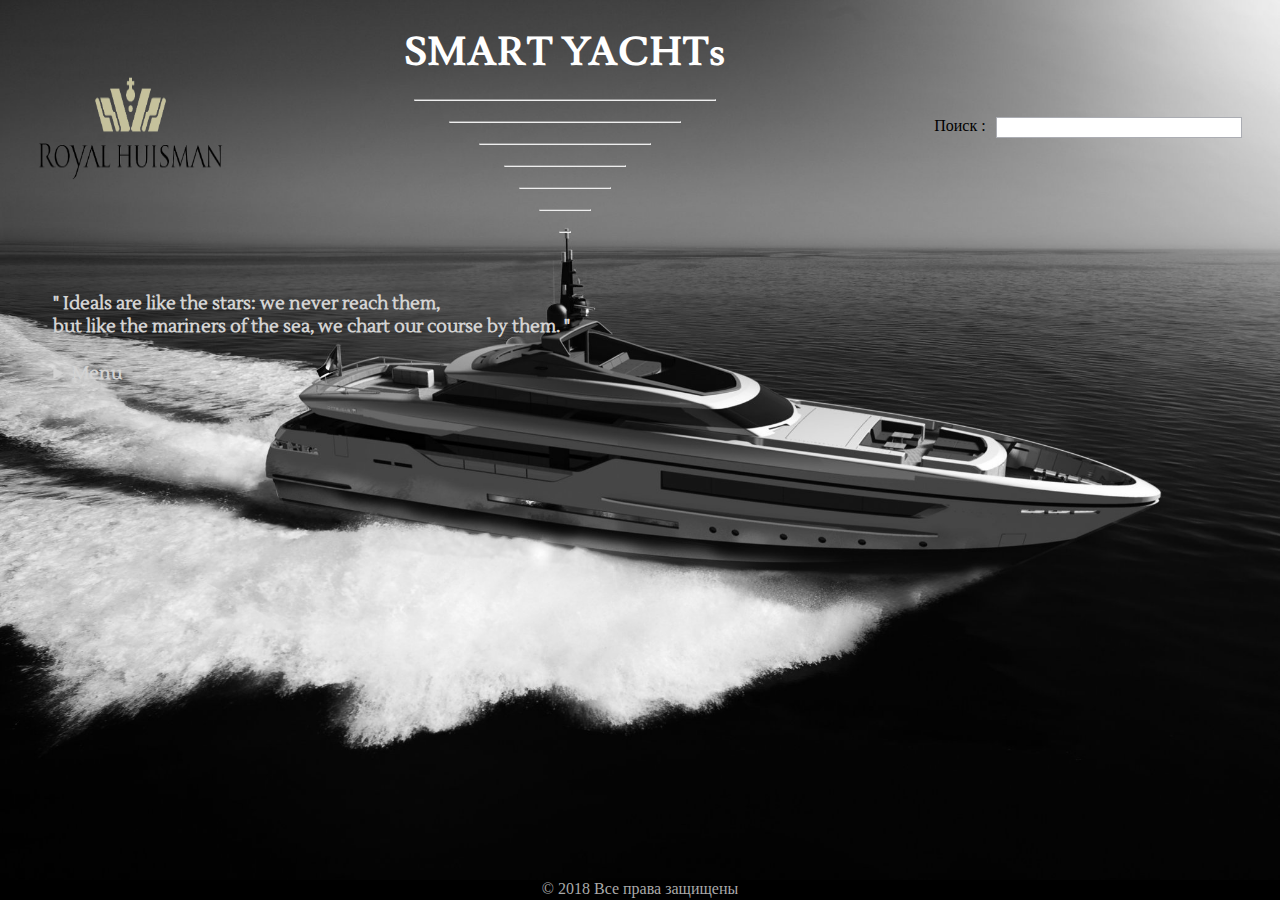
<file: index.html>
<!DOCTYPE html>
<html lang="en">
<head>
    <meta charset="UTF-8">
     <meta name="viewport" content="width=device-width, initial-scale=1, shrink-to-fit=no">
    <title>Main</title>
     <link href="https://fonts.googleapis.com/css?family=Abril+Fatface|Anton|Arbutus+Slab|Cinzel|Dancing+Script|Lusitana|Noticia+Text|Shrikhand|Sumana" rel="stylesheet">
 <link href="https://fonts.googleapis.com/css?family=Abril+Fatface|Allura|Anton|Arbutus+Slab|Cinzel|Dancing+Script|Lusitana|Lustria|Montserrat+Alternates|Noticia+Text|Shrikhand|Sumana" rel="stylesheet">
    <link rel="stylesheet" type="text/css" href="style.css">
    
    </head>
<body link="black" vlink="#000" alink="black" bgcolor="black">
   <header>
	<div class="header-left"><img src="23.png" 
    width="185" height="105" ></div>
	<div class="header-center">
		<h1> <center>SMART YACHTs <hr align="center" width="300" >
     <hr align="center" width="230" > 
    <hr align="center" width="170" >
     <hr align="center" width="120" >
     <hr align="center" width="90" >
     <hr align="center" width="50" >
     <hr align="center" width="10" >
      </center></h1>
	</div>
	<div class="header-right"><form action="login.php" method="post" id="enter">
   <div class="form-item">
     <span class="label">Поиск :</span>
     <span class="field"><input type="text" name="login" value="" class="form-text"></span>
   </div>
        </form></div>
</header>
   
   

    <div id="content"><h3> " Ideals are like the stars: we never reach them,<br> but like the mariners of the sea, we chart our course by them. "</h3> 
    <h4>  <details><br>
   <summary>Menu</summary>
        <p><a href="Catalog.html"><h2>Сatalogue</h2></a></p>
        <p><a href="Products.html"> <h2>Products</h2></a></p>
        <p><a href="Contacts.html"><h2>Contact us</h2></a></p>
         <p><a href="Boot.html"><h2>Special offer</h2></a></p>
        </details></h4>
    </div> 

    <div id="footer">© 2018 Все права защищены</div>
       
</body>
</html>
</file>
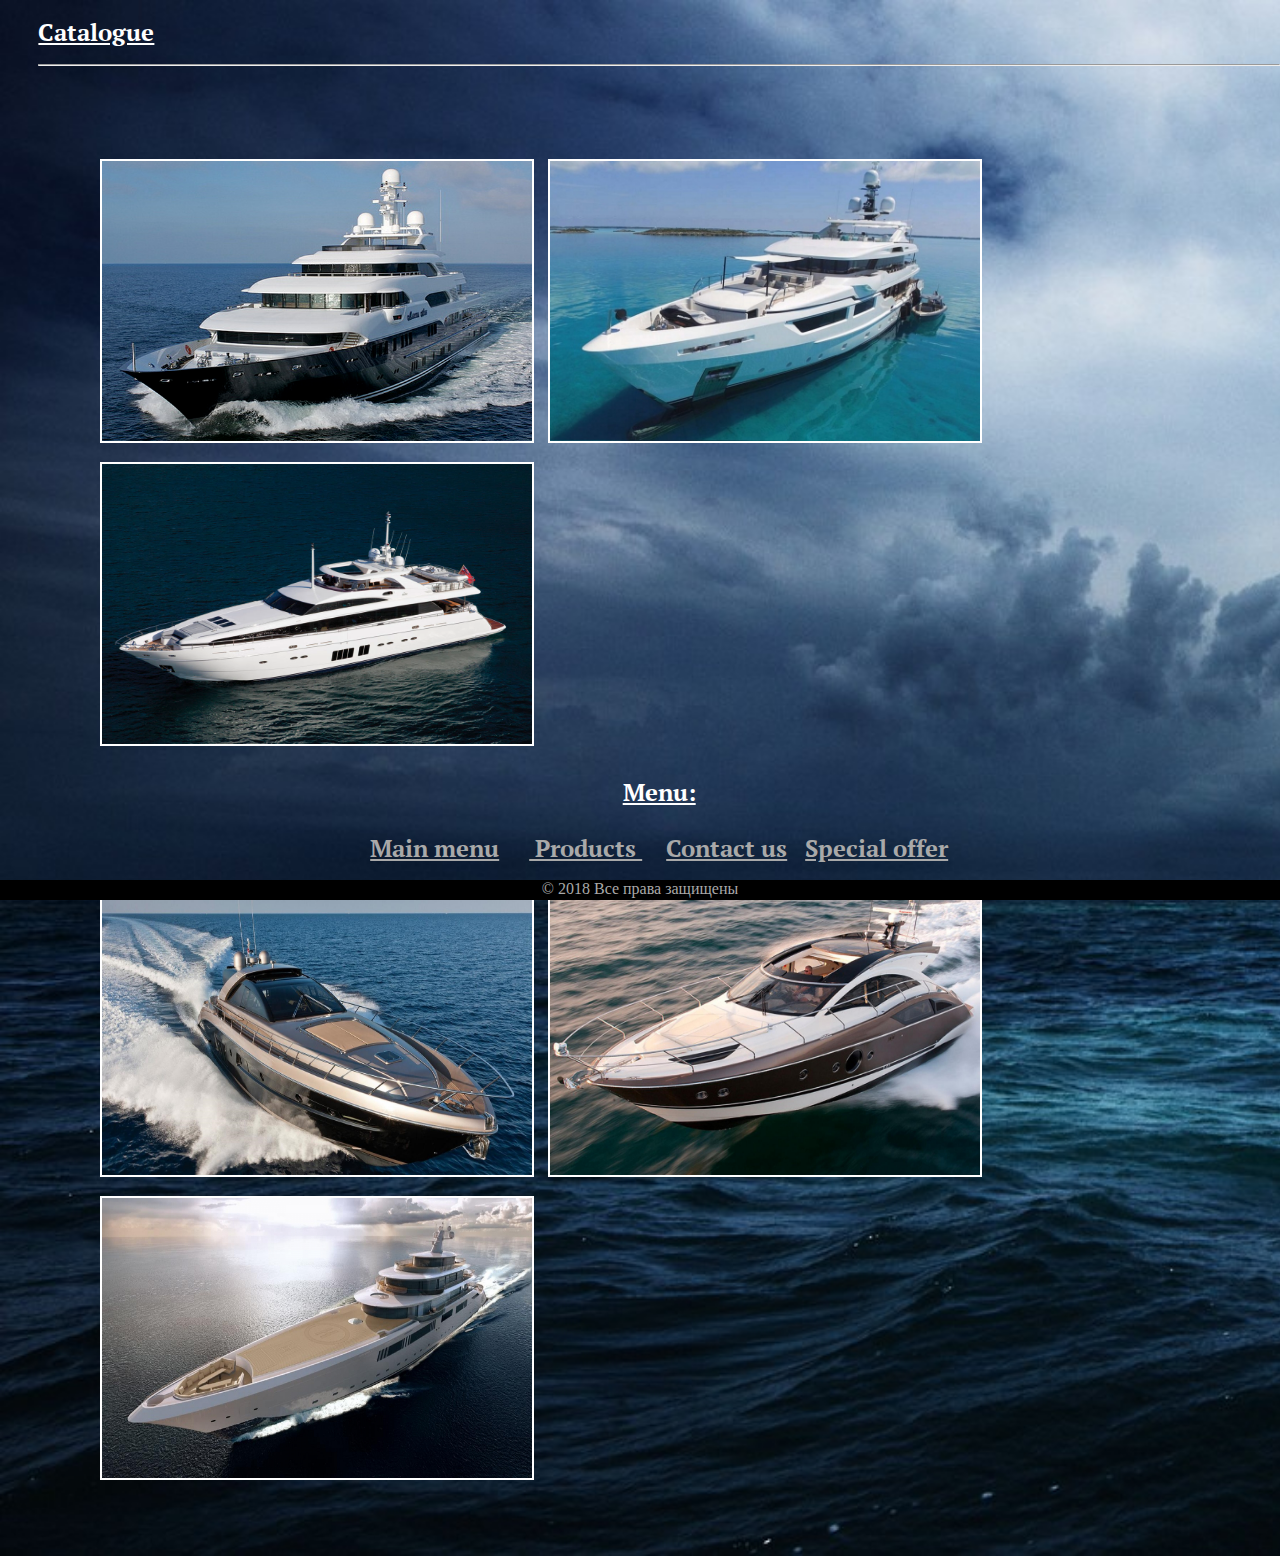
<file: Catalog.html>
<!DOCTYPE html>
<html lang="en">
<head>
    <meta charset="UTF-8">
     <meta name="viewport" content="width=device-width, initial-scale=1, shrink-to-fit=no">
    <title>Catalogue</title>
    <link rel="stylesheet" type="text/css" href="styleCatalog.css">
     <link href="https://fonts.googleapis.com/css?family=PT+Serif" rel="stylesheet">
</head>
<body link="darkgray" vlink="#cecece" alink="black" bgcolor="black">
       <h1> <u>Сatalogue </u></h1>
      <hr> 
      <br>
      
       <div class="line">
  <p class="thumb">
      <td class="leftcol"><a href="1.jpg." ><img src="1.jpg" alt="Фотография 1" width="430" height="280"></a></td>
    <td class="leftcol"><a href="2.jpg" ><img src="2.jpg" alt="Фотография 2" width="430" height="280"></a></td>
   <td class="leftcol"> <a href="3.jpg" ><img src="3.jpg" alt="Фотография 3" width="430" height="280"></a></td>
   
    <h1><u> <center> Menu: </center></u>
        <p><center><a href="index.htmln">Main menu</a>&nbsp; &nbsp; &nbsp;<a href="Products.html"> Products </a>&nbsp;&nbsp;&nbsp; <a href="Contacts.html">Contact us</a>&nbsp;&nbsp;&nbsp;<a href="Boot.html">Special offer</a></center></p></h1>

  
  <p class="thumb">
    <td class="leftcol"><a href="4.jpg" ><img src="4.jpg" alt="Фотография 1" width="430" height="280"></a></td>
    <td class="leftcol"><a href="5.jpg" ><img src="5.jpg" alt="Фотография 2" width="430" height="280"></a></td>
   <td class="leftcol"><a href="6.jpg" > <img src="6.jpg" alt="Фотография 3" width="430" height="280"></a></td>
     
    </div>
      
           <div id="footer">© 2018 Все права защищены</div>
       

        
    
</body>
</html>
</file>
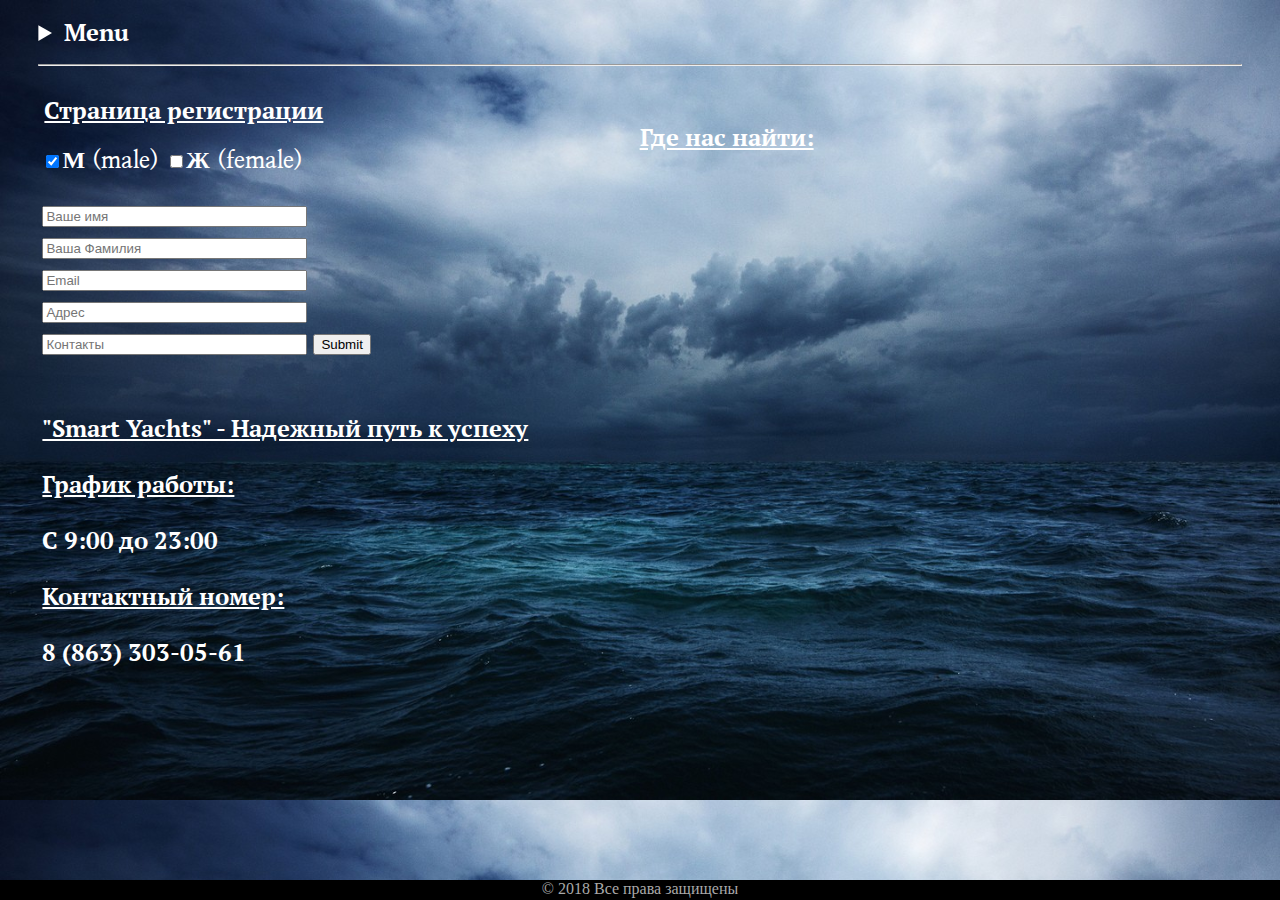
<file: Contacts.html>
<!DOCTYPE html>
<html lang="en">
<head>
    <meta charset="UTF-8">
     <meta name="viewport" content="width=device-width, initial-scale=1, shrink-to-fit=no">
    <title>Contacts</title>
     <link href="https://fonts.googleapis.com/css?family=PT+Serif" rel="stylesheet">
       <link href="https://fonts.googleapis.com/css?family=Barlow+Condensed|Dancing+Script|Dhurjati|Nanum+Myeongjo|PT+Serif|Slabo+27px" rel="stylesheet">
        <link rel="stylesheet" type="text/css" href="styleContacts.css">
</head>
<body link="darkgray" vlink="#cecece" alink="black" bgcolor="black">
    <div id="header" class=line>
    <h1> <details>
   <summary>Menu</summary>
       <p><a href="index.html">Main menu</a></p>
       <p><a href="Catalog.html">Сatalogue</a></p>
        <p><a href="Products.html"> Products</a></p>
        <p><a href="Boot.html"> Special offer</a></p>
         </details> </h1> 
        <hr> </div>
         
      <div id="content">
    <table width="100%" cellspacing="0" cellpadding="4" border="0">
   <tr>
    <td  class="dino"> <h1> <form action="" ><legend> <u> Страница регистрации</u></legend> 
       <h2> <input type="checkbox" checked="checked">М (male)
    <input type="checkbox" >Ж (female) </h2>
       <input type="text"  size="30" placeholder="Ваше имя" color="White" > <br>
 <input type="text" width="10" size="30" placeholder="Ваша Фамилия" color="White" > <br>
 <input type="text" width="10" size="30" placeholder="Email" color="White" > <br>
   <input type="text" width="10" size="30" placeholder="Адрес" color="White" > <br>
        <input type="text" width="10" size="30" placeholder="Контакты" color="White" > 
         <input type="submit" width="10" size="30" placeholder="Отправить заявку" color="White" > 
        <br>
        <br>
        <p><u>
            "Smart Yachts" - Надежный путь к успеху</u></p>
            <p><u>График работы:</u></p>
            С 9:00 до 23:00
             <p><u>Контактный номер:</u></p>
             8 (863) 303-05-61
        
        </form> </h1></td>
        
    <td> <h1> <form action="" ><legend> <u>Где нас найти:</u> </legend> <br>
       <iframe src="https://www.google.com/maps/embed?pb=!1m16!1m12!1m3!1d43369.42718345467!2d39.660607812578604!3d47.20505256484887!2m3!1f0!2f0!3f0!3m2!1i1024!2i768!4f13.1!2m1!1z0Y_RhdGCINC60LvRg9CxINGA0L7RgdGC0L7Qsg!5e0!3m2!1sru!2sru!4v1518266886495" width="600" height="450" frameborder="0" style="border:0" allowfullscreen> </iframe>
        </form></h1></td>
   </tr>
  </table>
    </div>
   <div id="footer"> © 2018 Все права защищены  </div>  
</body>
</html>
</file>
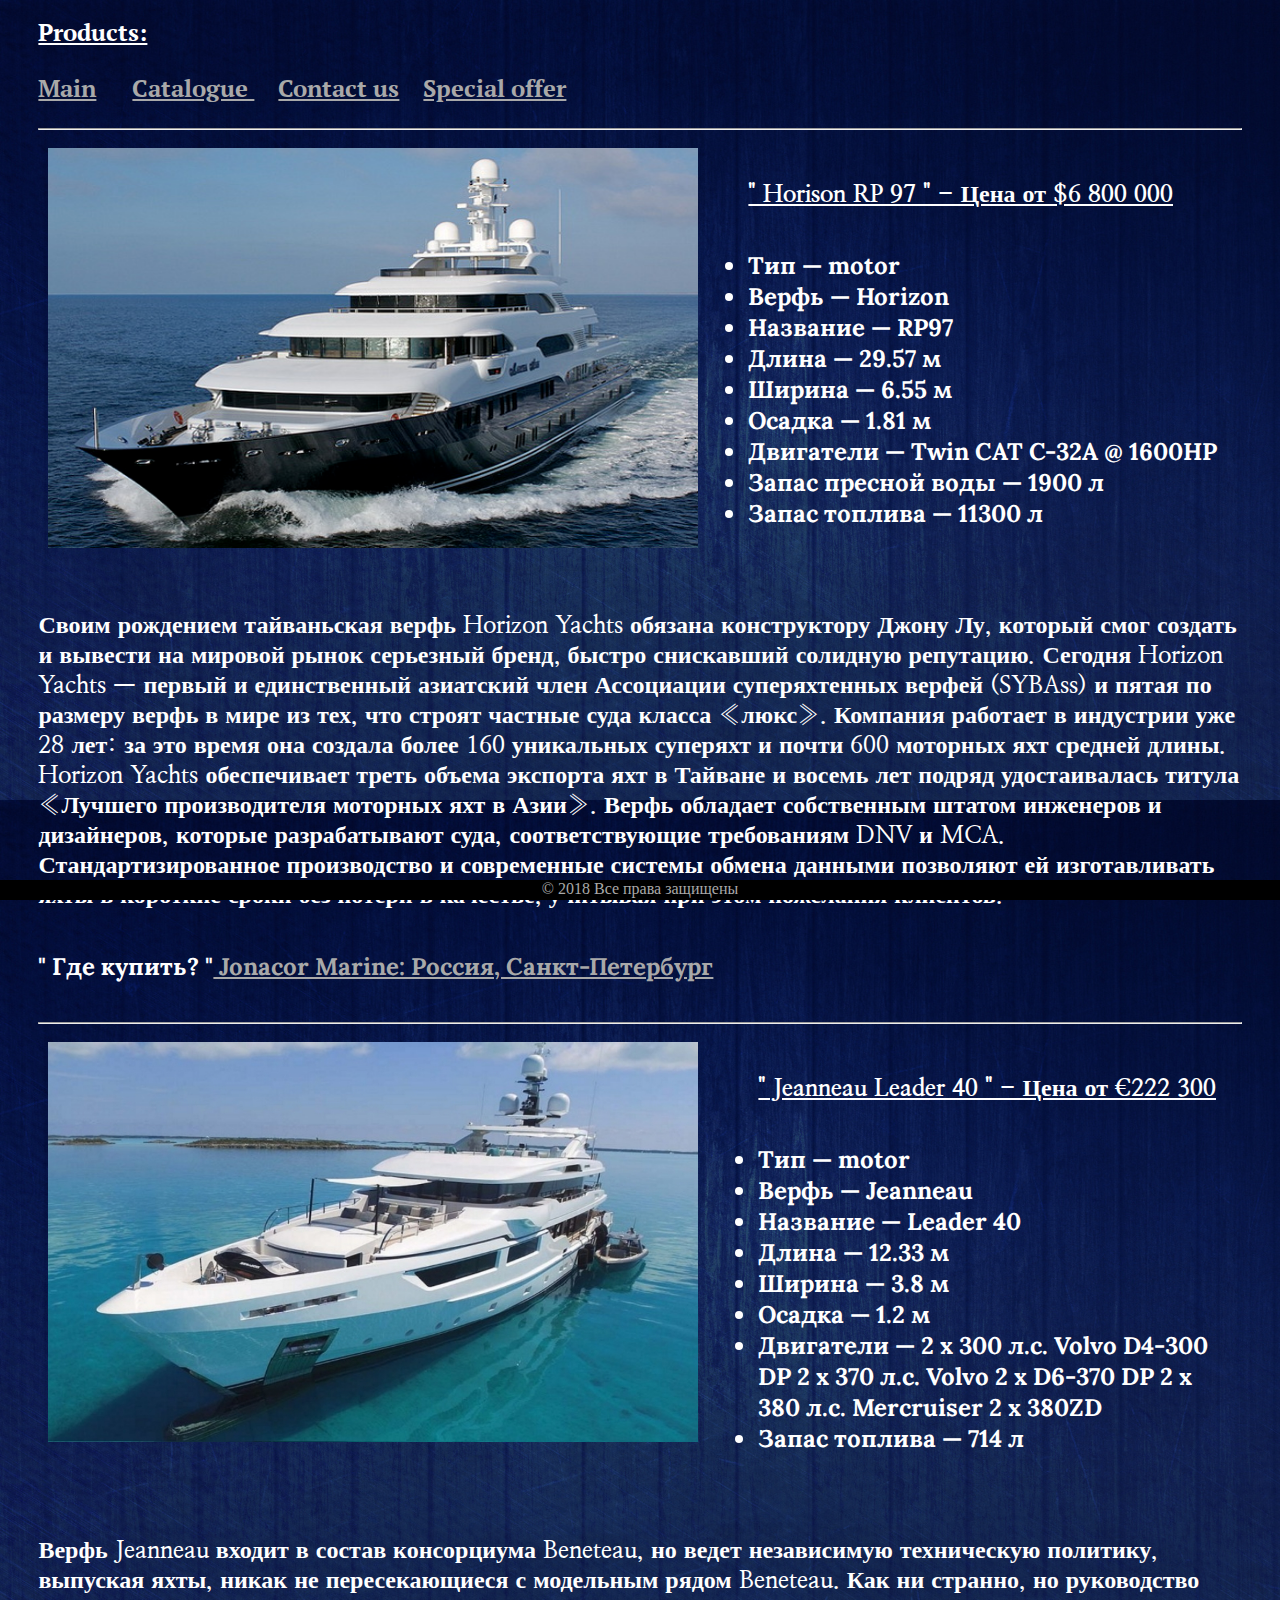
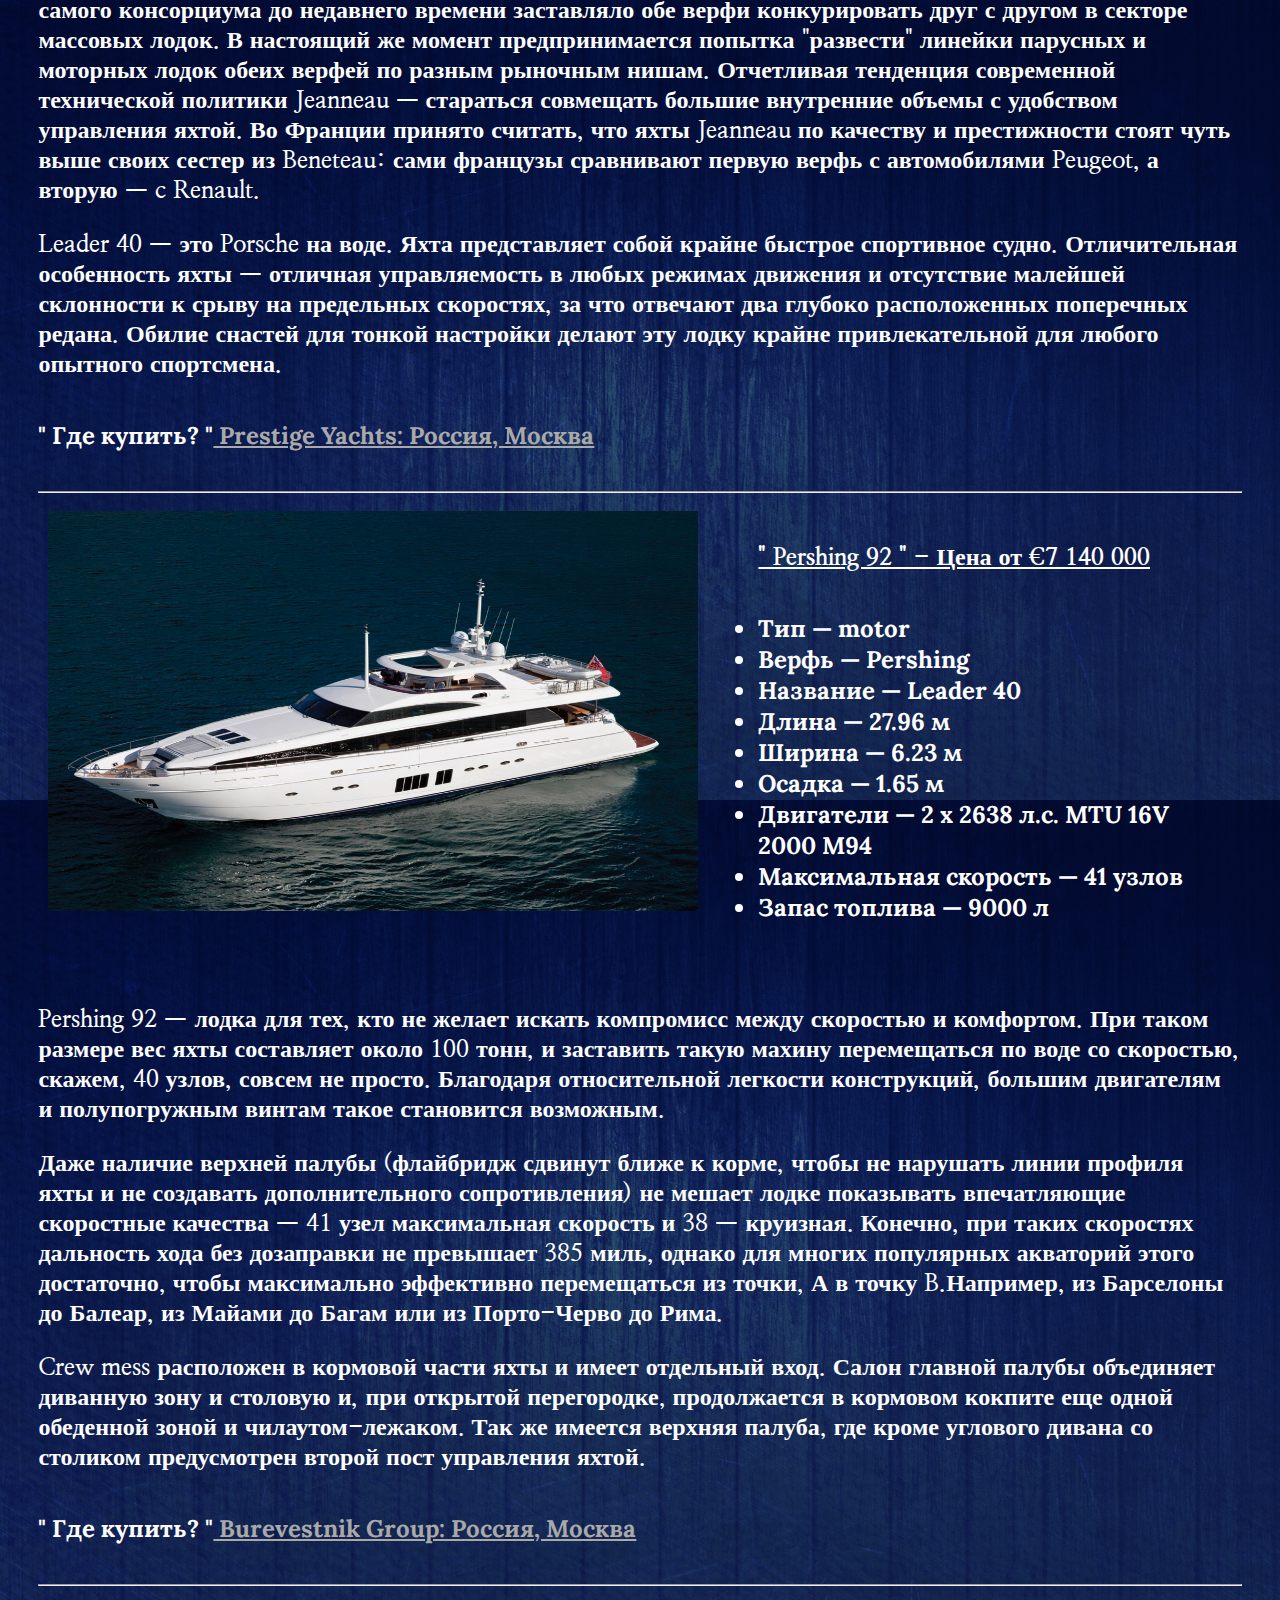
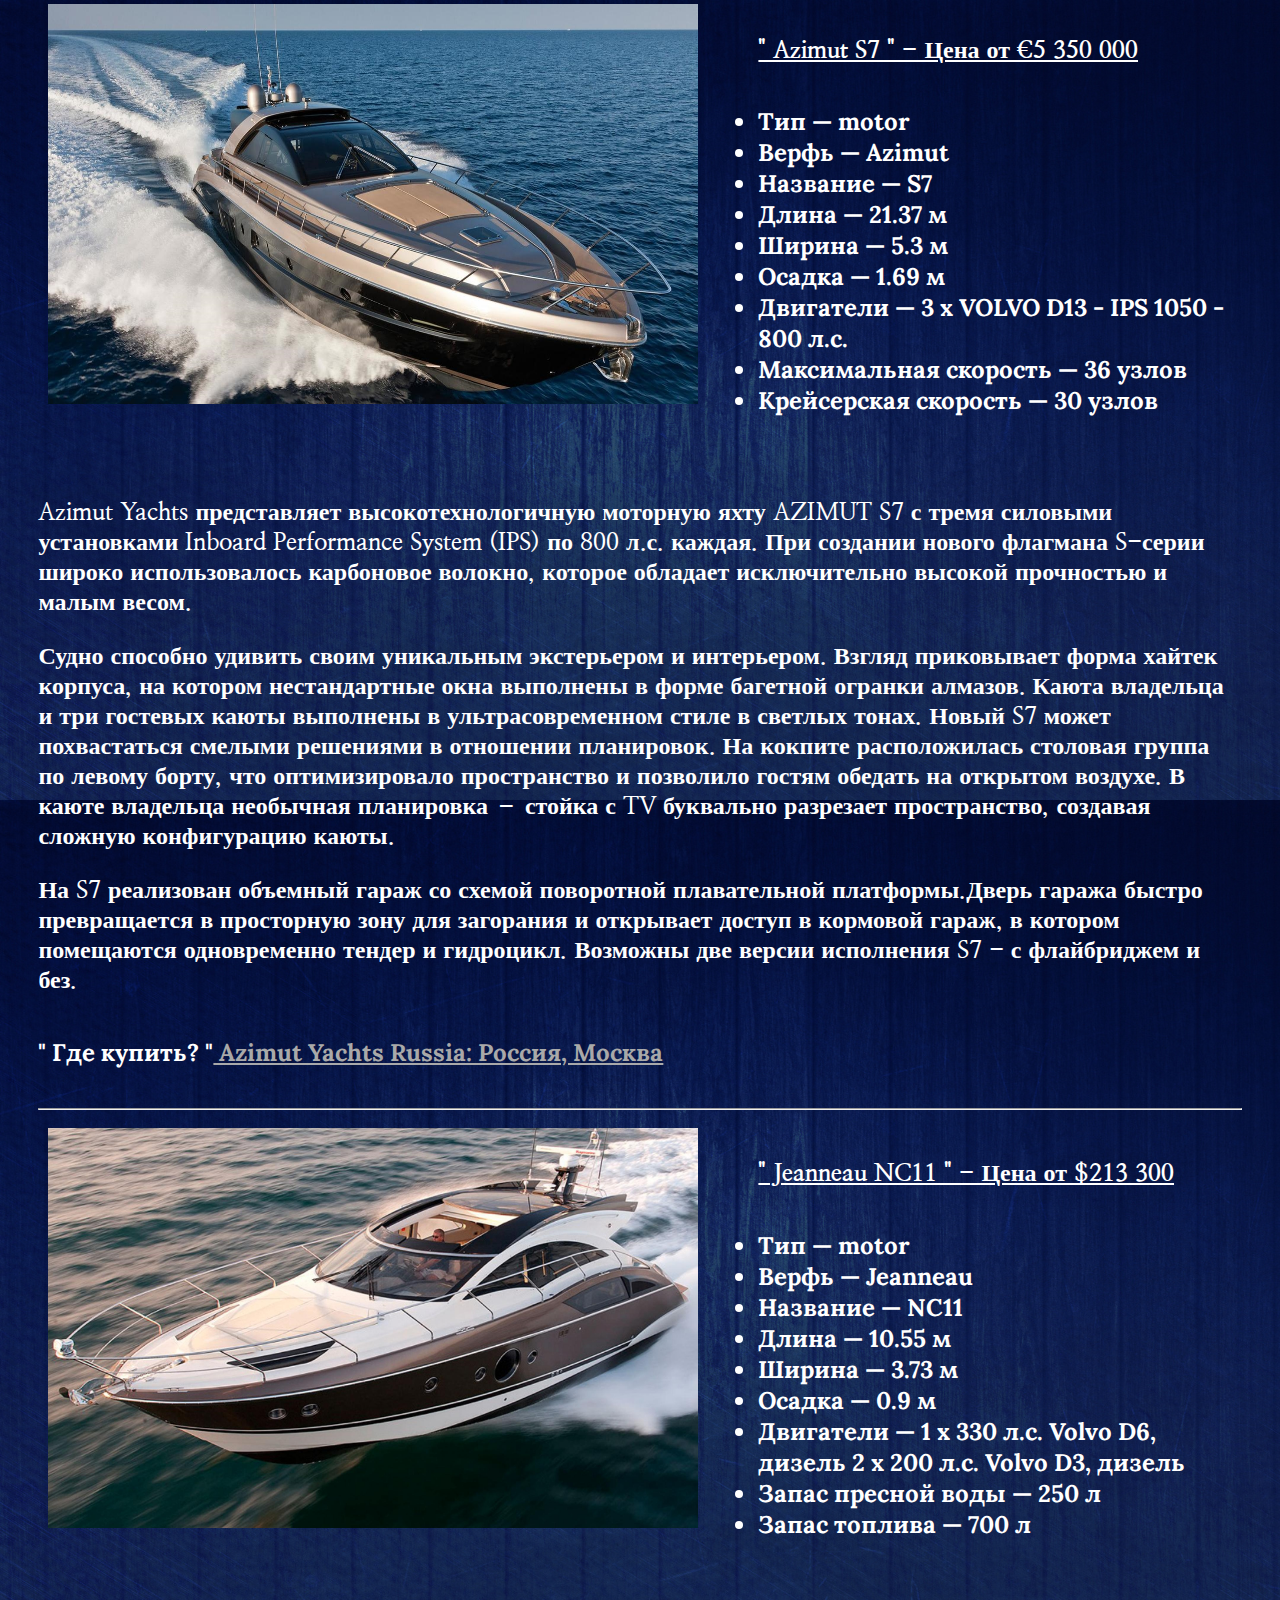
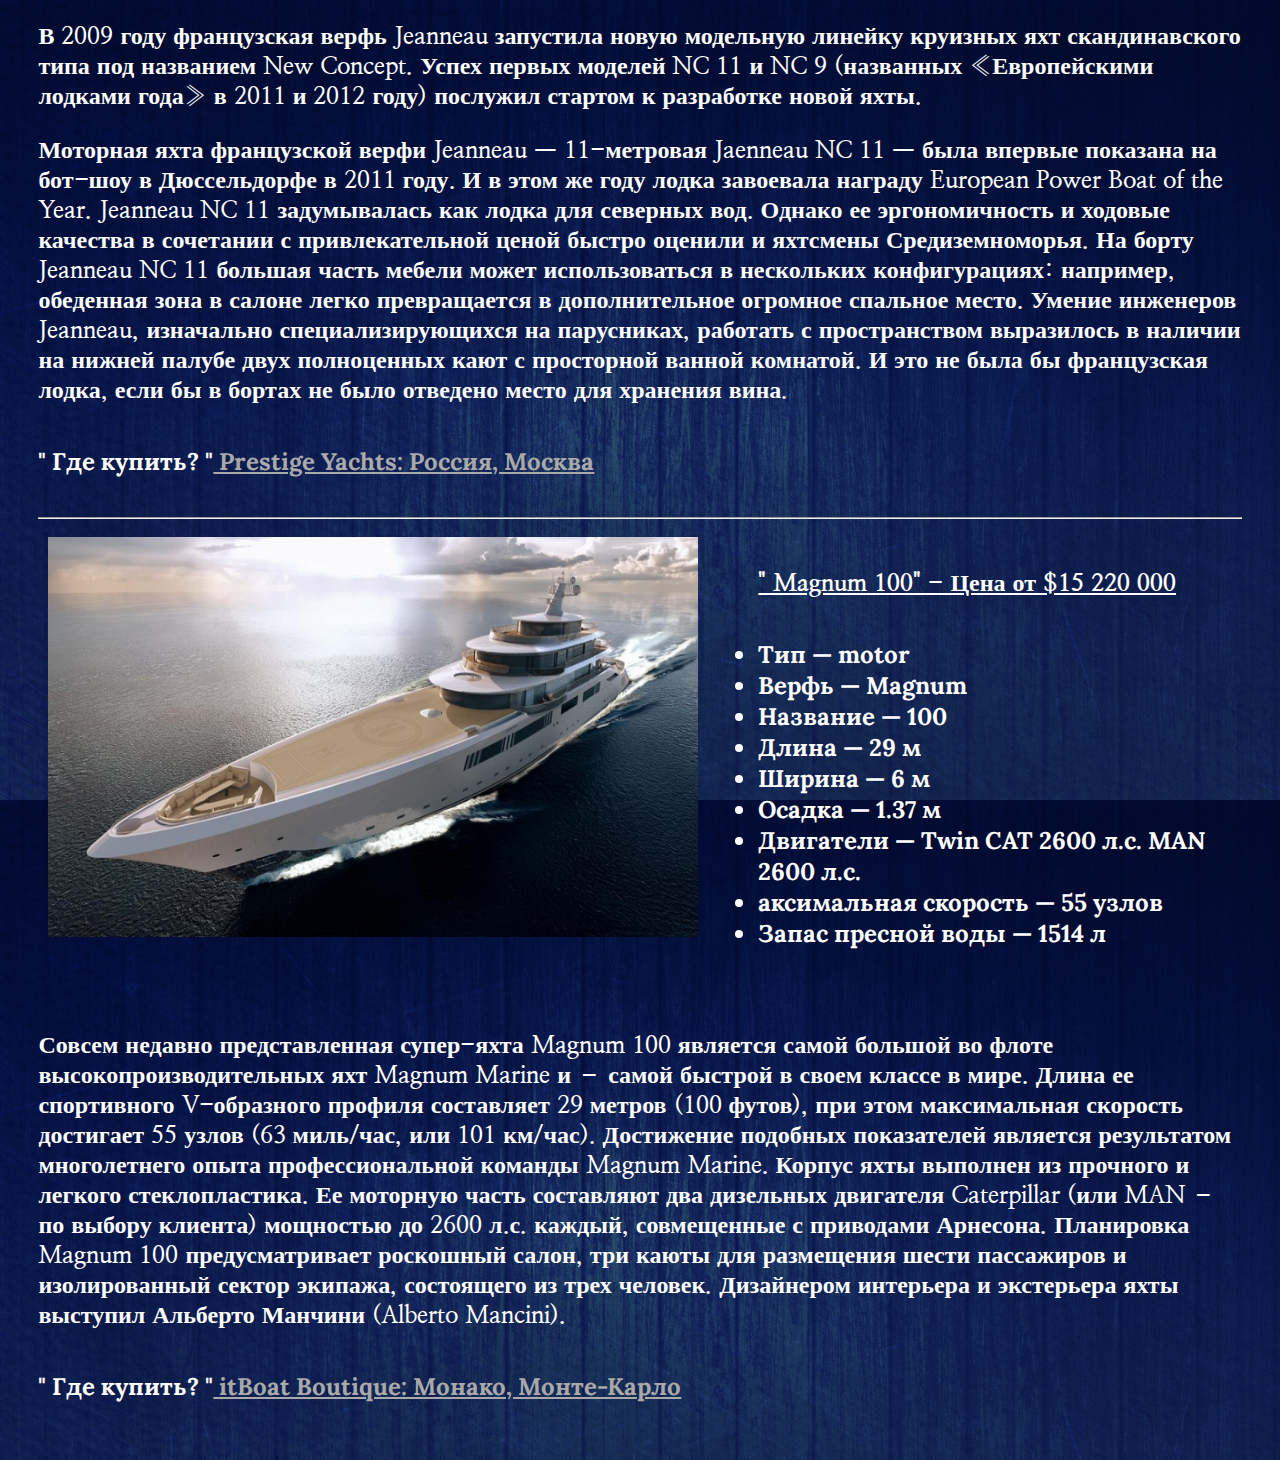
<file: Products.html>
<!DOCTYPE html>
<html lang="en">
<head>
    <meta charset="UTF-8">
     <meta name="viewport" content="width=device-width, initial-scale=1, shrink-to-fit=no">
    <title>Products</title>
    <link href="https://fonts.googleapis.com/css?family=PT+Serif" rel="stylesheet">
      <link href="https://fonts.googleapis.com/css?family=Barlow+Condensed" rel="stylesheet">
<link href="https://fonts.googleapis.com/css?family=Barlow+Condensed|Dancing+Script|Nanum+Myeongjo|PT+Serif" rel="stylesheet">
  <link href="https://fonts.googleapis.com/css?family=Barlow+Condensed|Dancing+Script|Dhurjati|Nanum+Myeongjo|PT+Serif|Slabo+27px" rel="stylesheet">
    <link href="https://fonts.googleapis.com/css?family=Lora" rel="stylesheet">
     <link rel="stylesheet" type="text/css" href="styleProducts.css">
</head>
<body link="darkgray" vlink="#cecece" alink="black" bgcolor="black">
     <div id="header"> <h1><u>Products:</u>
    <p><a href="index.html">Main</a>&nbsp; &nbsp; &nbsp; <a href="Catalog.html"> Catalogue </a> &nbsp;&nbsp;&nbsp; <a href="Contacts.html">Contact us</a>&nbsp;&nbsp;&nbsp; <a href="Boot.html"> Special offer </a> </p></h1>

    </div>
         <hr>
    
    <div id="content">
     <table width="100%" cellspacing="10" cellpadding="0">
   <tr> 
    <td class="leftcol"><img src="1.jpg" 
    width="650" height="400" alt="Horison RP 97"></td>
    <td valign="top">
    
        <ul>
           <h4>  <p><b><u>" Horison RP 97 " - Цена от $6 800 000</u></b> </p></h4> 
         <h5>  <li> Тип — motor</li> 
<li>Верфь — Horizon</li>
<li>Название — RP97</li> 
<li>Длина — 29.57 м</li> 
<li>Ширина — 6.55 м</li> 
<li>Осадка — 1.81 м</li> 
<li>Двигатели — Twin CAT C-32A @ 1600HP</li> 
<li>Запас пресной воды — 1900 л</li> 
<li>Запас топлива — 11300 л</li> </h5> </ul>  
        </td>
   </tr>
  </table> <h4>Своим рождением тайваньская верфь Horizon Yachts обязана конструктору Джону Лу, который смог создать и вывести на мировой рынок серьезный бренд, быстро снискавший солидную репутацию. Сегодня Horizon Yachts — первый и единственный азиатский член Ассоциации суперяхтенных верфей (SYBAss) и пятая по размеру верфь в мире из тех, что строят частные суда класса «люкс». Компания работает в индустрии уже 28 лет: за это время она создала более 160 уникальных суперяхт и почти 600 моторных яхт средней длины. Horizon Yachts обеспечивает треть объема экспорта яхт в Тайване и восемь лет подряд удостаивалась титула «Лучшего производителя моторных яхт в Азии». Верфь обладает собственным штатом инженеров и дизайнеров, которые разрабатывают суда, соответствующие требованиям DNV и MCA. Стандартизированное производство и современные системы обмена данными позволяют ей изготавливать яхты в короткие сроки без потери в качестве, учитывая при этом пожелания клиентов. </h4> 
      <h5>" Где купить? "<a href="https://itboat.com/companies/1467-jonacor-marine"> Jonacor Marine: Россия, Санкт-Петербург</a></h5>
       
     <hr>
     
     <table width="100%" cellspacing="0" cellpadding="10">
   <tr> 
    <td class="leftcol"><img src="2.jpg" 
    width="650" height="400" alt="Jeanneau Leader 40"></td>
    <td valign="top">
    <ul> <h4>  <b><u>" Jeanneau Leader 40 " - Цена от €222 300 </u></b> </h4> 
         <h5>  <li> Тип — motor</li> 
<li>Верфь — Jeanneau</li>
<li>Название — Leader 40</li> 
<li>Длина — 12.33 м</li> 
<li>Ширина — 3.8 м</li> 
<li>Осадка — 1.2 м</li> 
<li>Двигатели — 2 x 300 л.с. Volvo D4-300 DP 2 x 370 л.с. Volvo 2 x D6-370 DP 2 x 380 л.с. Mercruiser 2 x 380ZD</li> 
<li>Запас топлива — 714 л</li>  </h5> </ul> </td>
   </tr>
  </table> <h4>Верфь Jeanneau входит в состав консорциума Beneteau, но ведет независимую техническую политику, выпуская яхты, никак не пересекающиеся с модельным рядом Beneteau. Как ни странно, но руководство самого консорциума до недавнего времени заставляло обе верфи конкурировать друг с другом в секторе массовых лодок. В настоящий же момент предпринимается попытка "развести" линейки парусных и моторных лодок обеих верфей по разным рыночным нишам. Отчетливая тенденция современной технической политики Jeanneau — стараться совмещать большие внутренние объемы с удобством управления яхтой. Во Франции принято считать, что яхты Jeanneau по качеству и престижности стоят чуть выше своих сестер из Beneteau: сами французы сравнивают первую верфь с автомобилями Peugeot, а вторую — c Renault.
       <p>Leader 40 — это Porsche на воде. Яхта представляет собой крайне быстрое спортивное судно. Отличительная особенность яхты — отличная управляемость в любых режимах движения и отсутствие малейшей склонности к срыву на предельных скоростях, за что отвечают два глубоко расположенных поперечных редана. Обилие снастей для тонкой настройки делают эту лодку крайне привлекательной для любого опытного спортсмена.</p></h4> 
      <h5>" Где купить? "<a href="https://itboat.com/companies/273-prestige-yachts"> Prestige Yachts: Россия, Москва</a></h5>
  
       <hr>
     
      <table width="100%" cellspacing="0" cellpadding="10">
   <tr> 
    <td class="leftcol"><img src="3.jpg" 
    width="650" height="400" alt="Pershing 92"></td>
    <td valign="top">
    <ul> <h4>  <b><u>" Pershing 92 " - Цена от €7 140 000 </u></b> </h4> 
         <h5>  <li> Тип — motor</li> 
<li>Верфь — Pershing</li>
<li>Название — Leader 40</li> 
<li>Длина — 27.96 м</li> 
<li>Ширина — 6.23 м</li> 
<li>Осадка — 1.65 м</li> 
<li>Двигатели — 2 x 2638 л.с. MTU 16V 2000 M94</li> 
<li>Максимальная скорость — 41 узлов</li> 
<li>Запас топлива — 9000 л</li> 

 </h5> 
    </ul>  
       </td>
          </tr>
  </table>
      <h4>
      Pershing 92 — лодка для тех, кто не желает искать компромисс между скоростью и комфортом. При таком размере вес яхты составляет около 100 тонн, и заставить такую махину перемещаться по воде со скоростью, скажем, 40 узлов, совсем не просто. Благодаря относительной легкости конструкций, большим двигателям и полупогружным винтам такое становится возможным.
          <p> Даже наличие верхней палубы (флайбридж сдвинут ближе к корме, чтобы не нарушать линии профиля яхты и не создавать дополнительного сопротивления) не мешает лодке показывать впечатляющие скоростные качества — 41 узел максимальная скорость и 38 — круизная. Конечно, при таких скоростях дальность хода без дозаправки не превышает 385 миль, однако для многих популярных акваторий этого достаточно, чтобы максимально эффективно перемещаться из точки, А в точку B.Например, из Барселоны до Балеар, из Майами до Багам или из Порто-Черво до Рима. </p> <p>Crew mess расположен в кормовой части яхты и имеет отдельный вход. Салон главной палубы объединяет диванную зону и столовую и, при открытой перегородке, продолжается в кормовом кокпите еще одной обеденной зоной и чилаутом-лежаком. Так же имеется верхняя палуба, где кроме углового дивана со столиком предусмотрен второй пост управления яхтой. </p></h4>
          <h5> " Где купить? "<a href="https://itboat.com/companies/838-burevestnik-group"> Burevestnik Group: Россия, Москва</a></h5>
  
       <hr>
        
         <table width="100%" cellspacing="0" cellpadding="10">
   <tr> 
    <td class="leftcol"><img src="4.jpg" 
    width="650" height="400" alt="Azimut S7"></td>
    <td valign="top">
    <ul> <h4>  <b><u>" Azimut S7 " - Цена от €5 350 000 </u></b> </h4> 
         <h5>  <li> Тип — motor</li> 
<li>Верфь — Azimut</li>
<li>Название — S7</li> 
<li>Длина — 21.37 м</li> 
<li>Ширина — 5.3 м</li> 
<li>Осадка — 1.69 м</li> 
<li>Двигатели — 3 x VOLVO D13 - IPS 1050 - 800 л.с.</li> 
<li>Максимальная скорость — 36 узлов</li> 
<li>Крейсерская скорость — 30 узлов</li> 
 </h5> 
    </ul>  
       </td>
   </tr>
    </table> <h4>Azimut Yachts представляет высокотехнологичную моторную яхту AZIMUT S7 с тремя силовыми установками Inboard Performance System (IPS) по 800 л.с. каждая. При создании нового флагмана S-серии широко использовалось карбоновое волокно, которое обладает исключительно высокой прочностью и малым весом. <p>Судно способно удивить своим уникальным экстерьером и интерьером. Взгляд приковывает форма хайтек корпуса, на котором нестандартные окна выполнены в форме багетной огранки алмазов. Каюта владельца и три гостевых каюты выполнены в ультрасовременном стиле в светлых тонах. Новый S7 может похвастаться смелыми решениями в отношении планировок. На кокпите расположилась столовая группа по левому борту, что оптимизировало пространство и позволило гостям обедать на открытом воздухе. В каюте владельца необычная планировка – стойка с TV буквально разрезает пространство, создавая сложную конфигурацию каюты.</p>
     <p>На S7 реализован объемный гараж со схемой поворотной плавательной платформы.Дверь гаража быстро превращается в просторную зону для загорания и открывает доступ в кормовой гараж, в котором помещаются одновременно тендер и гидроцикл.  Возможны две версии исполнения S7 - с флайбриджем и без. </p></h4> 
      <h5>" Где купить? "<a href="https://itboat.com/companies/911-azimut-yachts-russia"> Azimut Yachts Russia: Россия, Москва</a></h5>
     
       <hr>
     
     <table width="100%" cellspacing="0" cellpadding="10">
   <tr> 
    <td class="leftcol"><img src="5.jpg" 
    width="650" height="400" alt="Jeanneau NC11"></td>
    <td valign="top">
    <ul> <h4>  <b><u>" Jeanneau NC11 " - Цена от $213 300 </u></b> </h4> 
         <h5>  <li> Тип — motor</li> 
<li>Верфь — Jeanneau </li>
<li>Название — NC11</li> 
<li>Длина — 10.55 м</li> 
<li>Ширина — 3.73 м</li> 
<li>Осадка —  0.9 м</li> 
<li>Двигатели — 1 x 330 л.с. Volvo D6, дизель 2 x 200 л.с. Volvo D3, дизель</li> 
<li>Запас пресной воды — 250 л</li> 
<li>Запас топлива — 700 л</li> 
 </h5> 
    </ul>  
       </td>
   </tr>
  </table>
    <h4>В 2009 году французская верфь Jeanneau запустила новую модельную линейку круизных яхт скандинавского типа под названием New Concept. Успех первых моделей NC 11 и NC 9 (названных «Европейскими лодками года» в 2011 и 2012 году) послужил стартом к разработке новой яхты.
     <p>Моторная яхта французской верфи Jeanneau — 11-метровая Jaenneau NC 11 — была впервые показана на бот-шоу в Дюссельдорфе в 2011 году. И в этом же году лодка завоевала награду European Power Boat of the Year. Jeanneau NC 11 задумывалась как лодка для северных вод. Однако ее эргономичность и ходовые качества в сочетании с привлекательной ценой быстро оценили и яхтсмены Средиземноморья. На борту Jeanneau NC 11 большая часть мебели может использоваться в нескольких конфигурациях: например, обеденная зона в салоне легко превращается в дополнительное огромное спальное место. Умение инженеров Jeanneau, изначально специализирующихся на парусниках, работать с пространством выразилось в наличии на нижней палубе двух полноценных кают с просторной ванной комнатой. И это не была бы французская лодка, если бы в бортах не было отведено место для хранения вина.</p> </h4> 
      <h5>" Где купить? "<a href="https://itboat.com/companies/273-prestige-yachts"> Prestige Yachts: Россия, Москва</a></h5>
   
       <hr>

     <table width="100%" cellspacing="0" cellpadding="10">
   <tr> 
    <td class="leftcol"><img src="6.jpg" 
    width="650" height="400" alt="Magnum 100"></td>
    <td valign="top">
    <ul> <h4>  <b><u>" Magnum 100" - Цена от $15 220 000 </u></b> </h4> 
         <h5>  <li> Тип — motor</li> 
<li>Верфь — Magnum </li>
<li>Название — 100</li> 
<li>Длина — 29 м</li> 
<li>Ширина — 6 м</li> 
<li>Осадка —  1.37 м</li> 
<li>Двигатели — Twin CAT 2600 л.с. MAN 2600 л.с.</li> 
<li>аксимальная скорость — 55 узлов</li> 
<li>Запас пресной воды — 1514 л</li> 
 </h5> 
    </ul>  
       </td>
   </tr>
  </table>
     <h4>    
     Совсем недавно представленная супер-яхта Magnum 100 является самой большой во флоте высокопроизводительных яхт Magnum Marine и – самой быстрой в своем классе в мире. Длина ее спортивного V-образного профиля составляет 29 метров (100 футов), при этом максимальная скорость достигает 55 узлов (63 миль/час, или 101 км/час). Достижение подобных показателей является результатом многолетнего опыта профессиональной команды Magnum Marine. Корпус яхты выполнен из прочного и легкого стеклопластика. Ее моторную часть составляют два дизельных двигателя Caterpillar (или MAN – по выбору клиента) мощностью до 2600 л.с. каждый, совмещенные с приводами Арнесона. Планировка Magnum 100 предусматривает роскошный салон, три каюты для размещения шести пассажиров и изолированный сектор экипажа, состоящего из трех человек. Дизайнером интерьера и экстерьера яхты выступил Альберто Манчини (Alberto Mancini).</h4> 
      <h5>" Где купить? "<a href="https://itboat.com/companies/25-itboat-boutique"> itBoat Boutique: Монако, Монте-Карло</a></h5> <br>
    </div>
    <div id="footer"> © 2018 Все права защищены  </div>  
</body>
</html>
</file>
<file: style.css>
body {
    margin: 0; /* Убираем отступы */
    background: url(black.jpg) ;
    background-repeat:  no-repeat;
; /* Параметры фона */
    background-size: cover; /* Фон занимает всю доступную площадь */
    margin-right: 3%; /* Отступ справа */
    margin-left: 3%; /* Отступ слева */
    
}
 
header{
	/* Включаем режим Flexbox. */
	display: flex; 
	
	/* Распределяем элементы внутри шапки */
	justify-content: space-between;

	/* Выравниваем элементы вертикально по центру. */
	align-items: center;
}
#enter .label {
     width: 80px; /* Ширина блока с текстом */
     float: left; /* Расположение в одну строку с полем */
     text-align: right; /* Выравнивание по правому краю */
   }
   #enter .form-text {
     width: 240px; /* Ширина поля */
     margin-left: 10px; /* Расстояние между полем и текстом */
     border: 1px solid #abadb3; /* Рамка вокруг текстового поля */
     padding: 2px; /* Поля вокруг текста */
   }
   #enter .form-item {
     margin-bottom: 5px; /* Отступ снизу */
   }
  #enter.form-text: focus {
     background: #ffe; /* Цвет фона */
     border: 1px solid: #000 /* Параметры рамки */
   } 

   #enter p {
    margin-left: 90px; /* Сдвиг вправо */
   }
  summary:hover { 
border: 2px solid white; /* Рамка при наведении на рисунок курсора мыши */ 
}

h1 {
font-family: 'Lusitana', serif;/* Гарнитура текста */ 
font-size: 250%; /* Размер шрифта в процентах */ 
color:white;}
h2{
    font-family: 'Lustria', serif;/* Гарнитура текста */ 
    font-size: 110%; /* Размер шрифта в процентах */ 
    color:black;
}
 h3 {
    font-family: 'Lustria', serif;/* Гарнитура текста */ 
    font-size: 110%; /* Размер шрифта в процентах */ 
    color:lightgrey;
   } 
  h4 {
    font-family: 'Lustria', serif;/* Гарнитура текста */ 
    font-size: 110%; /* Размер шрифта в процентах */ 
    color:lightgrey;}

#content{
    position:absolute;
    padding:15px;
}
#footer{
    position: fixed;
    left: 0; bottom: 0;
    width:100%;
    height:20px;
    color: darkgray;
    background: black;
    text-align:center;
 }
</file>
<file: styleCatalog.css>
body {
    margin: 0; /* Убираем отступы */
    background: url(ocean.jpg) ;
    background-repeat:  no-repeat;
; /* Параметры фона */
    background-size: cover; /* Фон занимает всю доступную площадь */
    margin-right: 3%; /* Отступ справа */
    margin-left: 3%; /* Отступ слева */
    
}

header{
	/* Включаем режим Flexbox. */
	display: flex; 
	
	/* Распределяем элементы внутри шапки */
	justify-content: center;

	/* Выравниваем элементы вертикально по центру. */
    align-items: center;}


   body { 
    margin-right: 0%; /* Отступ справа */
    margin-left: 3%; /* Отступ слева */
    margin-bottom: 0%;
   }
    h1{fon-family: 'PT Serif', serif;
    font-size: 150%; /* Размер шрифта в процентах */ 
        color:white;}
     img {
    border: 3px solid white;
   }
         
         TD.leftcol {
    width: 10px; /* Ширина левой колонки с рисунком */
    vertical-align: top; /* Выравнивание по верхнему краю */
   }
         .thumb img  {
    border: 2px solid white; /* Рамка вокруг фотографии */
    padding: 0px; /* Расстояние от картинки до рамки */
    background: none; /* Цвет фона */
    margin-top: 5px;
    margin-right: 10px; /* Отступ справа */
    margin-bottom: 10px; /* Отступ снизу */}
        
         body1 { 
    margin: auto; /* Убираем отступы */
   }
   .line {
    margin: 5%; /* Отступы вокруг элемента */
    background: none; /* Цвет фона */
    padding: none; /* Поля вокруг текста */
   }   
         img:hover { 
border: 2px solid black; /* Рамка при наведении на рисунок курсора мыши */ 
}


 h1{font-family: 'PT Serif', serif;
    font-size: 150%; /* Размер шрифта в процентах */ 
        color:white;}

#line {
    margin: 5%; /* Отступы вокруг элемента */
    background: none; /* Цвет фона */
    padding: none; /* Поля вокруг текста */
   }   

#footer{
    position: fixed;
    left: 0; bottom: 0;
    width:100%;
    height:20px;
    color: darkgray;
    background: black;
    text-align:center;
 }
</file>
<file: styleContacts.css>
body {
    margin: 0; /* Убираем отступы */
    height: 100%; /* Высота страницы */
    background: url(ocean.jpg) ;
; /* Параметры фона */
    background-size: cover; /* Фон занимает всю доступную площадь */
    }
   body { 
    margin-right:3%; /* Отступ справа */
    margin-left: 3%; /* Отступ слева */
    margin-bottom: 0%;
   }

header{
	/* Включаем режим Flexbox. */
	display: flex; 
	
	/* Распределяем элементы внутри шапки */
	justify-content: flex-start;

	/* Выравниваем элементы вертикально по центру. */
	align-items: center;
}
 
content{
	justify-content: center;
	flex-direction: column;
	display: flex;
	height: auto;
}




          h1{font-family: 'PT Serif', serif;
    font-size: 150%; /* Размер шрифта в процентах */ 
        color:white;}
                   
         h2{font-family: 'Nanum Myeongjo', serif;
    font-size: 100%; /* Размер шрифта в процентах */ 
        color:white;}
         
          
         #footer{
    position: fixed;
    left: 0; bottom: 0;
    width:100%;
    height:20px;
    color: darkgray;
    background: black;
    text-align:center;
 }

      
type="text/css">
   TABLE {
    table-layout: fixed; /* Ячейки фиксированной ширины */
   }
   TD.dino { width: 830px; vertical-align: top}
</file>
<file: styleProducts.css>
body {
    margin: 0; /* Убираем отступы */
     background: url(fon.jpg) ;
     background-repeat:  repeat;
; /* Параметры фона */
    background-size:contain; /* Фон занимает всю доступную площадь */
       }
body { 
    margin-right: 3%; /* Отступ справа */
    margin-left: 3%; /* Отступ слева */
    margin-bottom: 0%;
   }

header{
	/* Включаем режим Flexbox. */
	display: flex; 
	
	/* Распределяем элементы внутри шапки */
	justify-content: flex-start;

	/* Выравниваем элементы вертикально по центру. */
	align-items: center;
    
}
content{
	justify-content: center;
	flex-direction: column;
	display: flex;
	height: auto;
}
    h1{font-family: 'PT Serif', serif;
    font-size: 150%; /* Размер шрифта в процентах */ 
        color:white;}
         
         h2{font-family: 'Barlow Condensed', sans-serif;
    font-size: 150%; /* Размер шрифта в процентах */ 
        color:white;}
         
          h3{font-family: 'Dancing Script', cursive;
    font-size: 150%; /* Размер шрифта в процентах */ 
        color:white;}
         
         h4{font-family: 'Nanum Myeongjo', serif;
    font-size: 150%; /* Размер шрифта в процентах */ 
        color:white;}
         
          h5{font-family: 'Lora', serif;
    font-size: 150%; /* Размер шрифта в процентах */ 
        color:white;}
         
 img:hover { 
border: 2px solid white; /* Рамка при наведении на рисунок курсора мыши */ 
}                   
    TD.leftcol {
    width: 110px; /* Ширина левой колонки с рисунком */
        vertical-align: top; /* Выравнивание по верхнему краю */}
         
         #footer{
    position: fixed;
    left: 0; bottom: 0;
    width:100%;
    height:20px;
    color: darkgray;
    background: black;
    text-align:center;
 }
</file>
